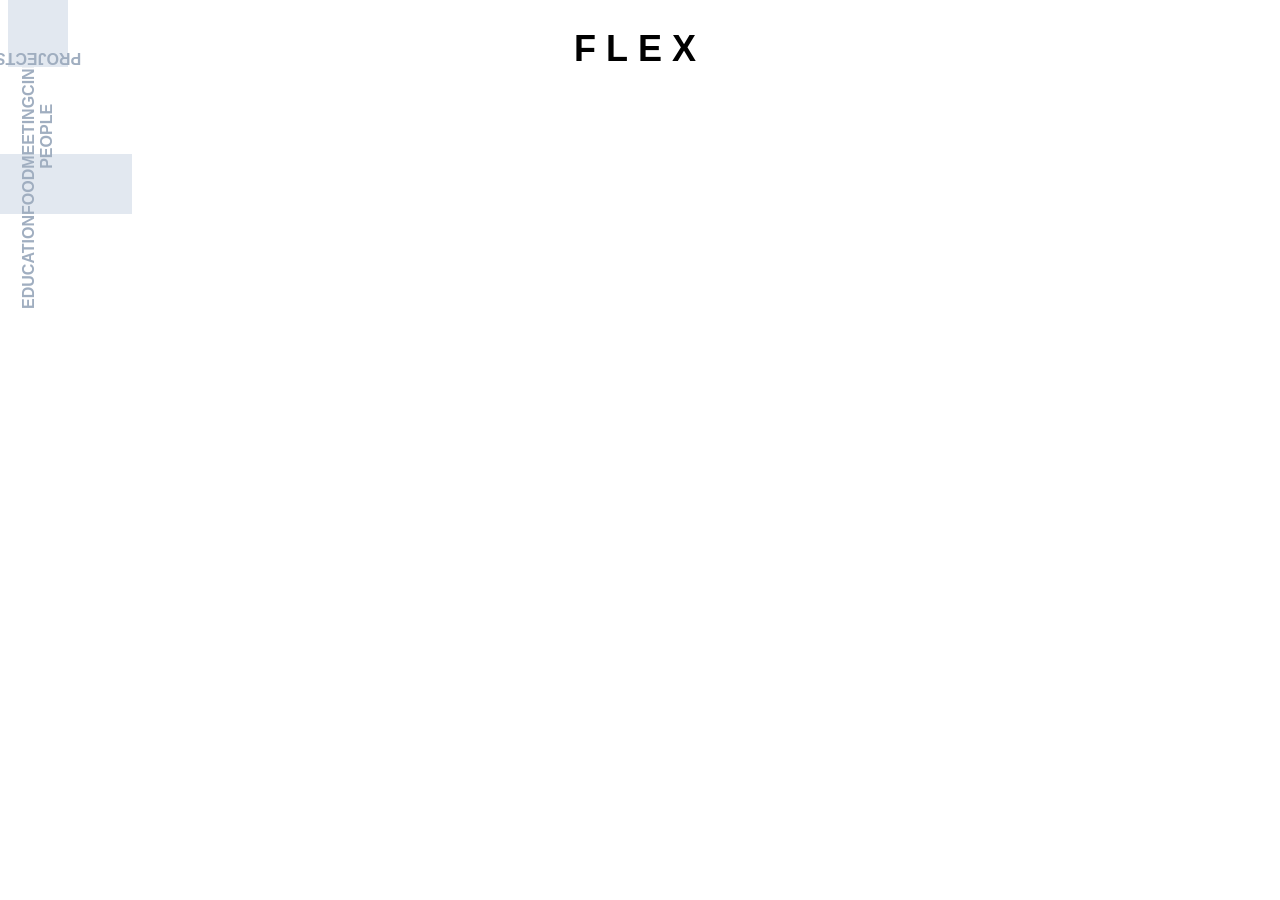
<file: 08-practice 1/index.html>
<!DOCTYPE html>
<html lang="en">
<head>
    <meta charset="UTF-8">
    <title>Title</title>
    <link rel="stylesheet" href="style.css"/>
</head>
<body>
     <div class="title-bar">Flex</div>
     <div class="main-wrapper">
         <div class="tap">
             <span>projects</span>
         <main>
             <div class="main-container">
                 <nav>
                     <ul>
                         <li class="nav-item">Education</li>
                         <li class="nav-item">Food</li>
                         <li class="nav-item">Meeting people</li>
                         <li class="nav-item">Cinema</li>
                     </ul>
                 </nav>
             </div>
         </main>

         <div class="tap">
             <span>projects</span>
         <div>

     </div>

</body>
</html>
</file>
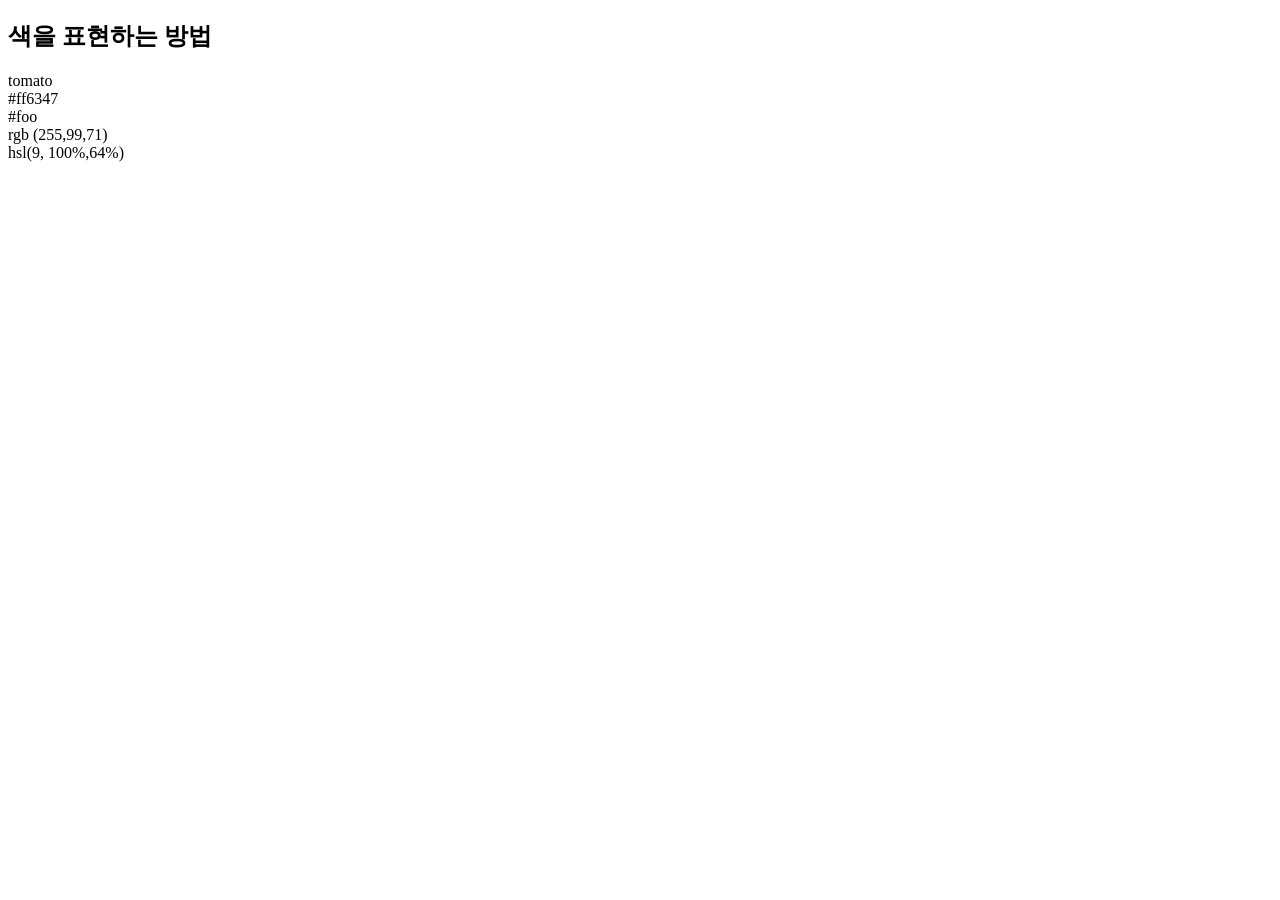
<file: 02-color-unit-font/01-color.html>
<!DOCTYPE html>
<html lang="en">
<head>
    <meta charset="UTF-8">
    <title>Title</title>
</head>
<body>
<h2>색을 표현하는 방법</h2>
<div class="swatch name">tomato</div>
<div class="swatch hex">#ff6347</div>
<div class="swatch hex-short">#foo</div>
<div class="swatch rgb">rgb (255,99,71)</div>
<div class="swatch hsl">hsl(9, 100%,64%)</div>
</body>
</html>
</file>
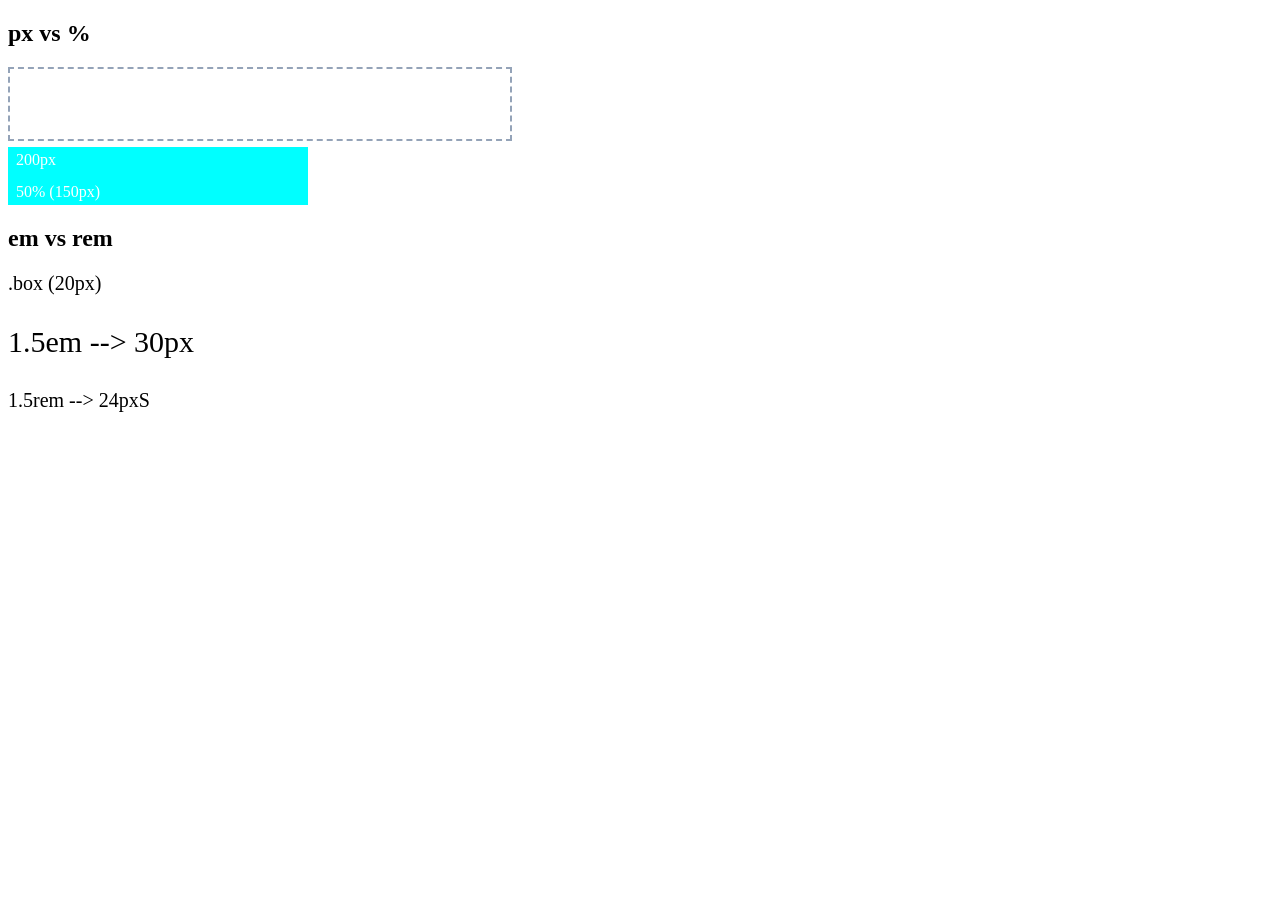
<file: 02-color-unit-font/02-unit.html>
<!DOCTYPE html>
<html lang="en">
<head>
    <meta charset="UTF-8">
    <title>Title</title>

    <link rel="stylesheet" href="02-unit.css">
</head>
<body>
<h2>px vs %</h2>
<div class="parent-wide">
    <div class="bar px">200px</div>
    <div class="bar percent">50%(250px</div>
</div>
<div class="parent-narrow">
    <div class="bar px">200px</div>
    <div class="bar percent">50% (150px)</div>
</div>


<h2> em vs rem</h2>
<div class="box">
    .box (20px)
    <p class="em">1.5em --> 30px</p>
    <p class="rem">1.5rem --> 24pxS</p>
</div>
</body>
</html>
</file>
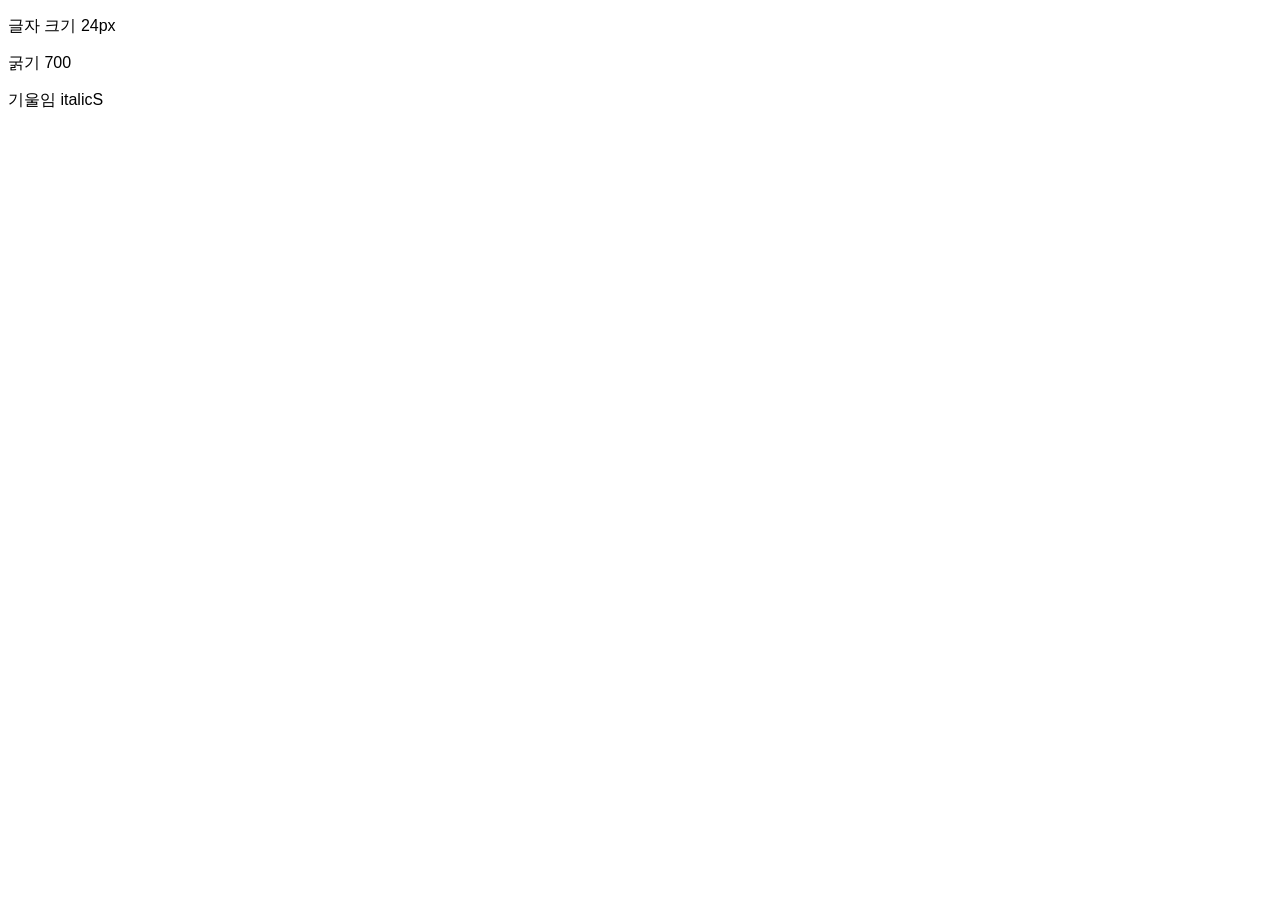
<file: 02-color-unit-font/03-font-text.html>
<!DOCTYPE html>
<html lang="en">
<head>
    <meta charset="UTF-8">
    <title>Title</title>
    <link rel=" stylesheet" href="03-font-text.html.css">
</head>
<body>
<p class="size"> 글자 크기 24px</p>
<p class="bold"> 굵기 700 </p>
<p class="italic">기울임 italicS</p>


</body>
</html>
</file>
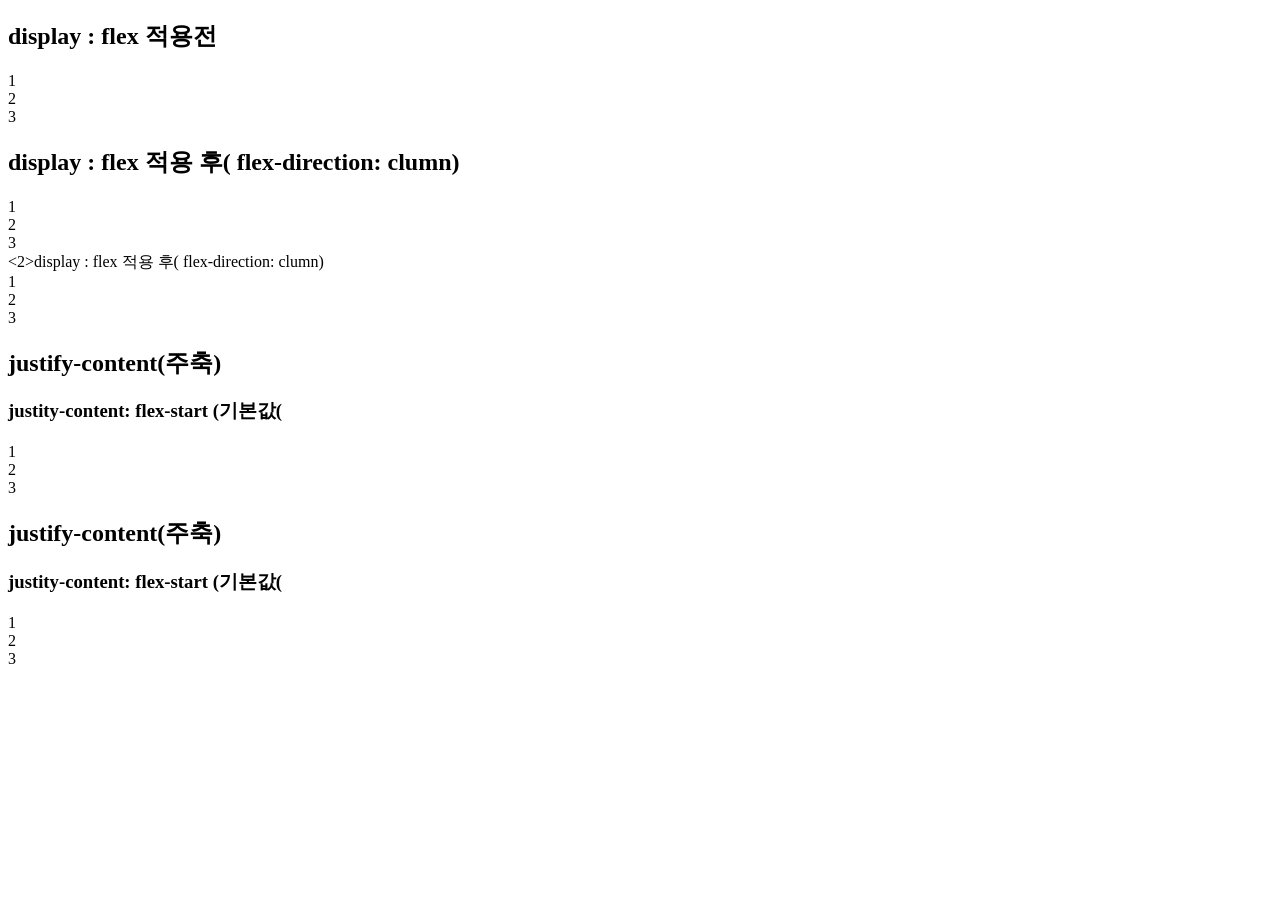
<file: 05-flexbox/01-direction-justify-align.html>
<!DOCTYPE html>
<html lang="en">
<head>
    <meta charset="UTF-8">
    <title>Title</title>
    <link rel = "stylesheet" href="01-direction-justify-align.css"/>
</head>
       <h2>display : flex 적용전</h2>
       <div class="container flex">
           <div class="item">1</div>
           <div class="item">2</div>
           <div class="itme">3</div>
       </div>

      <h2>display : flex 적용 후( flex-direction: clumn)</h2>
      <div class="container flex">
           <div class="item">1</div>
           <div class="item">2</div>
           <div class="itme">3</div>
       </div >

      <2>display : flex 적용 후( flex-direction: clumn)</h2>
      <div class="container flex row- reverse">
           <div class="item">1</div>
           <div class="item">2</div>
           <div class="itme">3</div>
      </div >

       <h2>justify-content(주축)</h2>
       <h3>justity-content: flex-start (기본값(</h3>
       <div class="container jc flex-start">
           <div class="item">1</div>
           <div class="item">2</div>
           <div class="item">3</div>
       </div>

      <h2>justify-content(주축)</h2>
      <h3>justity-content: flex-start (기본값(</h3>
          <div class="container jc flex-start">
          <div class="item">1</div>
          <div class="item">2</div>
          <div class="item">3</div>
      </div>


<body>

</body>
</html>
</file>
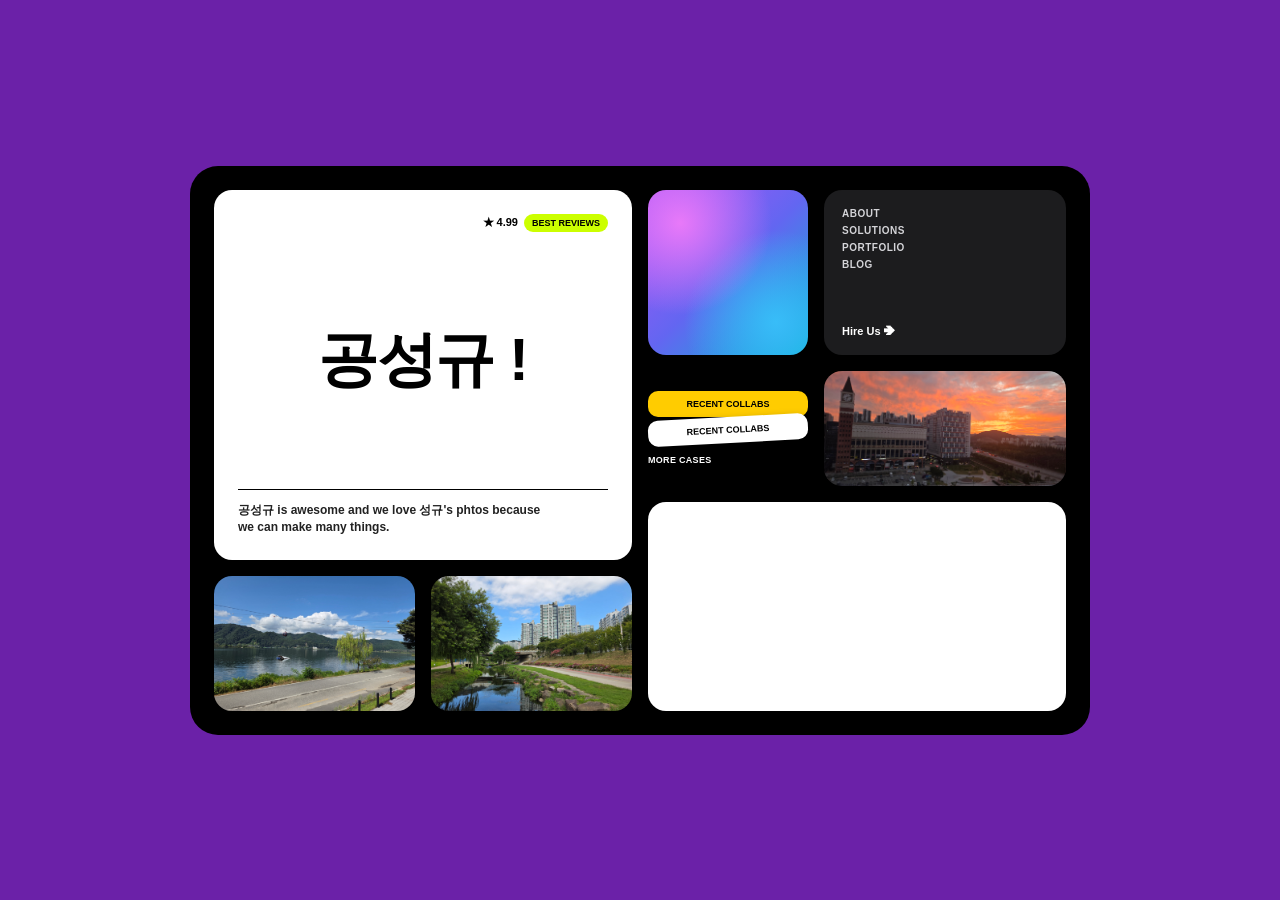
<file: 09-practice 2/09-practice 2.html>
<!DOCTYPE html>
<html lang="ko">
<head>
    <meta charset="UTF-8">
    <meta name="viewport" content="width=device-width, initial-scale=1.0">
    <title>Flex Practice</title>
    <link rel="stylesheet" href="09-practice 2.css">
</head>
<body>

<!-- 전체 메인 프레임 (좌우 2단 대칭 구조) -->
<div class="main-container">

    <!-- [좌측 영역] -->
    <div class="left-section">
        <!-- 1. Flex! 큰 카드 -->
        <div class="card flex-card">
            <div class="badge-group">
                <span class="rating">★ 4.99</span>
                <span class="badge yellow-badge">BEST REVIEWS</span>
            </div>
            <div class="card-content">
                <h1 class="main-title">공성규 !</h1>
            </div>
            <div class="card-footer">
                <div class="divider"></div>
                <p class="description">
                    공성규 is awesome and we love 성규's phtos because<br>
                    we can make many things.
                </p>
            </div>
        </div>

        <!-- 2. 좌측 하단 이미지 2개 (01.jpg, 02.jpg 배치) -->
        <div class="left-bottom-group">
            <div class="card img-card">
                <img src="01.jpg" alt="사진 1">
            </div>
            <div class="card img-card">
                <img src="02.jpg" alt="사진 2">
            </div>
        </div>
    </div>


    <!-- [우측 영역: 5개 박스 구성] -->
    <div class="right-section">

        <!-- 상단 줄: 박스 1 (물결 그라데이션) + 박스 2 (다크 메뉴) -->
        <div class="right-top-row">
            <div class="card box1-gradient"></div>
            <div class="card box2-dark-menu">
                <ul class="menu-list">
                    <li>ABOUT</li>
                    <li>SOLUTIONS</li>
                    <li>PORTFOLIO</li>
                    <li>BLOG</li>
                </ul>
                <div class="hire-us">Hire Us ➔</div>
            </div>
        </div>

        <!-- 중단 줄: 박스 3 (버튼 영역) + 박스 4 (03.jpg 이미지 배치) -->
        <div class="right-mid-row">
            <div class="box3-action">
                <button class="btn btn-yellow">RECENT COLLABS</button>
                <button class="btn btn-white-rotated">RECENT COLLABS</button>
                <span class="more-cases">MORE CASES</span>
            </div>
            <div class="card box4-tech-img">
                <img src="03.jpg" alt="사진 3">
            </div>
        </div>

        <!-- 하단 줄: 박스 5 (하단 흰색 큰 텍스트 카드) -->
        <div class="card box5-text-card">
            <video src="video.mp4" autoplay loop muted playsinline></video>
        </div>

    </div>

</div>

</body>
</html>
</file>
<file: 08-practice 1/style.css>
* {
    box-sizing: border-box;
    font-family: "맑은 고딕", sans-serif;
}

.title-bar {
    padding: 20px 0;
    text-align: center;
    font-weight: bold;
    font-size: 36px;
    letter-spacing: 10px;
    text-transform: uppercase;
}

.main-wrapper {
    display: flex;
    justify-content:  space-between;
}

.tap {
    width: 60px;
    display: flex;
    justify-content: center;
    background-color: #e2e8f0 ;
    color: #a0aec0;
    font-weight: 600;
    text-transform: uppercase;
    transform: rotate(-90deg);
}

main {
    padding:30px 15px;
    flex-grow: 1;
}

nav ul {
    padding: 30px 15px;
}
nav ul {
    display: flex;
    justify-content: space-between;
    list-style: none;
}
</file>
<file: 02-color-unit-font/02-unit.css>
.bar{
    color:white;
    margin: 6px 0;
    padding:4px 8px;
}

.parent-wide {width: 500px; border:2px dashed #94a3b8; }
.px { width: 200px; }
.percent {width: 50% }
.parent-narrow { background: cyan ; width : 300px;}

html { font-size: 16px;}
.box { font-size: 20px;}
.em { font-size:1.5em;}
</file>
<file: 02-color-unit-font/03-font-text.html.css>
body{
    font-family: "궁서", sans-serif;

}
</file>
<file: 05-flexbox/01-direction-justify-align.css>
* {
    box-sizing: border-box;
}


.container {
    margin: -bo;
}
</file>
<file: 09-practice 2/09-practice 2.css>
/* 1번째 줄: 기본 초기화 */
* {
    margin: 0;
    padding: 0;
    box-sizing: border-box;
}

body {
    font-family: -apple-system, BlinkMacSystemFont, "Segoe UI", Roboto, sans-serif;
    background-color: #6b21a8; /* 전체 보라색 배경 */
    display: flex;
    justify-content: center;
    align-items: center;
    min-height: 100vh;
    padding: 20px;
}

/* 16번째 줄: 메인 검은색 프레임 (좌우 2단 대칭형 비율 고정) */
.main-container {
    background-color: black;
    border-radius: 28px;
    padding: 24px;
    width: 900px;
    max-width: 100%;
    display: flex;
    gap: 16px;
}

/* 28번째 줄: 공통 카드 테두리 및 정렬 */
.card {
    border-radius: 18px;
    overflow: hidden;
    position: relative;
}

/* ====================================
   35번째 줄: [좌측 영역]
   ==================================== */
.left-section {
    flex: 1;
    display: flex;
    flex-direction: column;
    gap: 16px;
}

/* 44번째 줄: Flex! 메인 큰 흰색 카드 */
.flex-card {
    background-color: #ffffff;
    flex: 1;
    padding: 24px;
    display: flex;
    flex-direction: column;
    justify-content: space-between;
    min-height: 340px;
}

.badge-group {
    display: flex;
    justify-content: flex-end;
    align-items: center;
    gap: 6px;
    font-size: 11px;
    font-weight: bold;
}

.badge {
    padding: 4px 8px;
    border-radius: 10px;
    font-size: 9px;
}

.yellow-badge {
    background-color: #ccff00;
    color: #000000;
}

.card-content {
    display: flex;
    justify-content: center;
    align-items: center;
    margin: 20px 0;
}

.main-title {
    font-size: 60px;
    font-weight: 900;
    letter-spacing: -1.5px;
}

.divider {
    width: 100%;
    height: 1px;
    background-color: #000000;
    margin-bottom: 12px;
}

.description {
    font-size: 12px;
    color: #222222;
    line-height: 1.4;
    font-weight: 600;
}

/* 108번째 줄: 좌측 하단 사진 2개 가로 배치 및 비율 유지 */
.left-bottom-group {
    display: flex;
    gap: 16px;
    height: 135px;
}

.img-card {
    flex: 1;
}

.img-card img {
    width: 100%;
    height: 100%;
    object-fit: cover; /* 사진이 찌그러지지 않고 박스에 예쁘게 꽉 차도록 설정 */
}


/* ====================================
   125번째 줄: [우측 영역 - 5개 박스 구성]
   ==================================== */
.right-section {
    flex: 1;
    display: flex;
    flex-direction: column;
    gap: 16px;
}

/* 134번째 줄: [상단] 박스 1 (물결 그라데이션) + 박스 2 (다크 메뉴) */
.right-top-row {
    display: flex;
    gap: 16px;
    height: 165px;
}

/* 141번째 줄: 박스 1 (그라데이션 물결) */
.box1-gradient {
    width: 160px;
    height: 100%;
    background:
            radial-gradient(circle at 20% 20%, #e879f9 0%, transparent 50%),
            radial-gradient(circle at 80% 80%, #38bdf8 0%, transparent 50%),
            linear-gradient(135deg, #a855f7 0%, #6366f1 50%, #06b6d4 100%);
    flex-shrink: 0;
}

/* 153번째 줄: 박스 2 (다크 메뉴) */
.box2-dark-menu {
    flex: 1;
    background-color: #1c1c1e;
    padding: 18px;
    display: flex;
    flex-direction: column;
    justify-content: space-between;
    color: #ffffff;
}

.menu-list {
    list-style: none;
    display: flex;
    flex-direction: column;
    gap: 6px;
    font-size: 10px;
    font-weight: 800;
    color: #d4d4d8;
    letter-spacing: 0.5px;
}

.hire-us {
    font-size: 11px;
    font-weight: bold;
    color: #ffffff;
    cursor: pointer;
}

/* 182번째 줄: [중단] 박스 3 (버튼) + 박스 4 (03.jpg 이미지 배치) */
.right-mid-row {
    display: flex;
    gap: 16px;
    height: 115px;
    align-items: center;
}

.box3-action {
    width: 160px;
    display: flex;
    flex-direction: column;
    gap: 6px;
    flex-shrink: 0;
}

.btn {
    width: 100%;
    padding: 8px 4px;
    border-radius: 10px;
    border: none;
    font-size: 9px;
    font-weight: 800;
    cursor: pointer;
    text-align: center;
}
/* 기존 버튼 공통 스타일 */
.btn {
    width: 100%;
    padding: 8px 4px;
    border-radius: 10px;
    border: none;
    font-size: 9px;
    font-weight: 800;
    cursor: pointer; /* 마우스를 올렸을 때 손가락 모양으로 변경 */
    text-align: center;
    transition: background-color 0.2s ease; /* 색상이 부드럽게 바뀌도록 전환 효과 추가 */
}

/* 💡 새로 추가할 부분: 마우스를 올렸을 때(:hover) 파란색으로 변경 */
.btn:hover {
    background-color: #3b82f6 !important; /* 선명한 파란색 */
    color: #ffffff !important;           /* 글자색은 흰색으로 변경 */
}

.btn-yellow {
    background-color: #ffcc00;
    color: #000000;
}

.btn-white-rotated {
    background-color: #ffffff;
    color: #000000;
    transform: rotate(-3deg);
    box-shadow: 0 4px 8px rgba(0, 0, 0, 0.4);
    margin-top: -6px;
}



.btn-yellow {
    background-color: #ffcc00;
    color: #000000;
}

.btn-white-rotated {
    background-color: #ffffff;
    color: #000000;
    transform: rotate(-3deg);
    box-shadow: 0 4px 8px rgba(0, 0, 0, 0.4);
    margin-top: -6px;
}

.more-cases {
    color: #ffffff;
    font-size: 9px;
    font-weight: bold;
    margin-top: 6px;
    letter-spacing: 0.3px;
}

.box4-tech-img {
    flex: 1;
    height: 100%;
}

.box4-tech-img img {
    width: 100%;
    height: 100%;
    object-fit: cover; /* 우측 3번 사진 비율 유지 꽉 채우기 */
}

/* 238번째 줄: [하단] 박스 5 (하단 흰색 텍스트 카드) */
.box5-text-card {
    background-color: #ffffff;
    flex: 1;
    /* padding: 20px; <-- 이 줄을 지우거나 주석 처리(//) 하세요 */
    display: flex;
    overflow: hidden; /* 동영상이 박스 밖으로 튀어나가지 않게 깔끔하게 잘라줌 */
    min-height: 150px;
}

.card-text {
    font-size: 10px;
    color: #444444;
    line-height: 1.4;
}
/* 하단 박스 안의 동영상 비율 및 크기 맞춤 */
.box5-text-card video {
    width: 100%;
    height: 100%;
    object-fit: cover;
}
</file>
